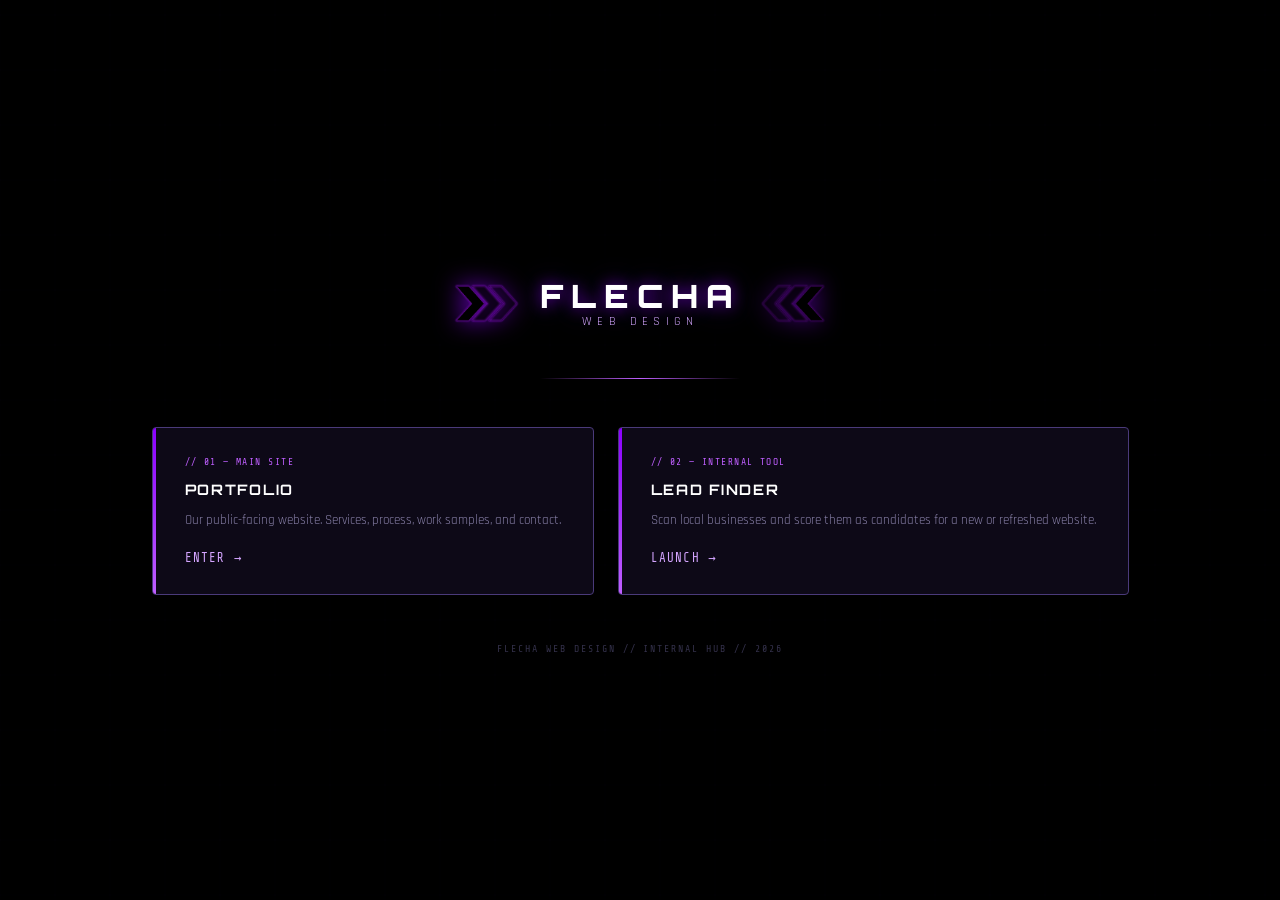
<file: index.html>
<!DOCTYPE html>
<html lang="en">
<head>
    <meta charset="UTF-8">
    <meta name="viewport" content="width=device-width, initial-scale=1.0">
    <title>Flecha Web Design</title>
    <link rel="preconnect" href="https://fonts.googleapis.com">
    <link href="https://fonts.googleapis.com/css2?family=Orbitron:wght@400;700;900&family=Rajdhani:wght@400;500;600&family=Share+Tech+Mono&display=swap" rel="stylesheet">
    <style>
        :root {
            --black:         #000000;
            --purple:        #8b00ff;
            --purple-mid:    #a020f0;
            --purple-bright: #bf5fff;
            --purple-glow:   #d4a5ff;
            --border:        #2a2a45;
            --border-bright: #4a3a7a;
            --text-white:    #ffffff;
            --text-light:    #d0c8e8;
            --text-mid:      #8880a8;
            --glow-sm: 0 0 8px rgba(139,0,255,0.5);
            --glow-md: 0 0 15px rgba(139,0,255,0.6), 0 0 30px rgba(139,0,255,0.3);
        }

        *, *::before, *::after { box-sizing: border-box; margin: 0; padding: 0; }

        body {
            font-family: 'Rajdhani', sans-serif;
            background: var(--black);
            color: var(--text-light);
            min-height: 100vh;
            display: flex;
            flex-direction: column;
            align-items: center;
            justify-content: center;
            overflow: hidden;
        }

        canvas#bg {
            position: fixed;
            inset: 0;
            z-index: 0;
            opacity: 0.3;
        }

        .hub {
            position: relative;
            z-index: 10;
            display: flex;
            flex-direction: column;
            align-items: center;
            gap: 3rem;
            padding: 2rem;
            text-align: center;
        }

        .brand {
            display: flex;
            align-items: center;
            gap: 0.8rem;
        }

        .brand img {
            height: 52px;
            filter: drop-shadow(0 0 12px rgba(139,0,255,0.8));
        }

        .brand img.flip { transform: scaleX(-1); opacity: 0.65; }

        .brand-text {
            display: flex;
            flex-direction: column;
            line-height: 1;
            gap: 4px;
        }

        .brand-main {
            font-family: 'Orbitron', monospace;
            font-weight: 900;
            font-size: 2rem;
            color: var(--text-white);
            letter-spacing: 0.25em;
            text-shadow: var(--glow-md);
        }

        .brand-sub {
            font-family: 'Rajdhani', sans-serif;
            font-size: 0.75rem;
            letter-spacing: 0.45em;
            color: var(--purple-glow);
            text-transform: uppercase;
        }

        .hub-divider {
            width: 200px;
            height: 1px;
            background: linear-gradient(90deg, transparent, var(--purple-bright), transparent);
        }

        .nav-cards {
            display: flex;
            gap: 1.5rem;
            flex-wrap: wrap;
            justify-content: center;
        }

        .nav-card {
            display: flex;
            flex-direction: column;
            align-items: flex-start;
            gap: 0.8rem;
            padding: 1.8rem 2rem;
            min-width: 240px;
            background: rgba(15,10,25,0.92);
            border: 1px solid var(--border-bright);
            border-radius: 4px;
            text-decoration: none;
            color: var(--text-light);
            transition: all 0.25s;
            position: relative;
            overflow: hidden;
        }

        .nav-card::before {
            content: '';
            position: absolute;
            top: 0; left: 0;
            width: 3px; height: 100%;
            background: linear-gradient(180deg, var(--purple), var(--purple-bright));
        }

        .nav-card::after {
            content: '';
            position: absolute;
            inset: 0;
            background: radial-gradient(ellipse at top left, rgba(139,0,255,0.08), transparent 70%);
            opacity: 0;
            transition: opacity 0.25s;
        }

        .nav-card:hover {
            border-color: var(--purple-bright);
            box-shadow: var(--glow-md);
            transform: translateY(-3px);
        }

        .nav-card:hover::after { opacity: 1; }

        .card-tag {
            font-family: 'Share Tech Mono', monospace;
            font-size: 0.6rem;
            letter-spacing: 0.15em;
            color: var(--purple-bright);
        }

        .card-title {
            font-family: 'Orbitron', monospace;
            font-weight: 700;
            font-size: 0.9rem;
            letter-spacing: 0.12em;
            color: var(--text-white);
        }

        .card-desc {
            font-size: 0.83rem;
            color: var(--text-mid);
            line-height: 1.5;
        }

        .card-arrow {
            margin-top: 0.4rem;
            font-size: 0.78rem;
            color: var(--purple-glow);
            letter-spacing: 0.1em;
            font-family: 'Share Tech Mono', monospace;
        }

        footer {
            position: relative;
            z-index: 10;
            margin-top: 1rem;
            font-family: 'Share Tech Mono', monospace;
            font-size: 0.62rem;
            letter-spacing: 0.2em;
            color: #33304a;
        }
    </style>
</head>
<body>
    <canvas id="bg"></canvas>

    <div class="hub">
        <div class="brand">
            <img src="flecha-web-design-logo.png" alt="Flecha">
            <div class="brand-text">
                <span class="brand-main">FLECHA</span>
                <span class="brand-sub">Web Design</span>
            </div>
            <img src="flecha-web-design-logo.png" alt="" class="flip">
        </div>

        <div class="hub-divider"></div>

        <div class="nav-cards">
            <a href="Business_Portfolio.html" class="nav-card">
                <span class="card-tag">// 01 — MAIN SITE</span>
                <span class="card-title">PORTFOLIO</span>
                <p class="card-desc">Our public-facing website. Services, process, work samples, and contact.</p>
                <span class="card-arrow">ENTER →</span>
            </a>
            <a href="Business_Finder.html" class="nav-card">
                <span class="card-tag">// 02 — INTERNAL TOOL</span>
                <span class="card-title">LEAD FINDER</span>
                <p class="card-desc">Scan local businesses and score them as candidates for a new or refreshed website.</p>
                <span class="card-arrow">LAUNCH →</span>
            </a>
        </div>
    </div>

    <footer>FLECHA WEB DESIGN // INTERNAL HUB // 2026</footer>

    <script>
        const canvas = document.getElementById('bg');
        const ctx    = canvas.getContext('2d');
        let w, h, off = 0;

        function resize() {
            w = canvas.width  = window.innerWidth;
            h = canvas.height = window.innerHeight;
        }
        resize();
        window.addEventListener('resize', resize);

        function draw() {
            ctx.clearRect(0, 0, w, h);
            const sz  = 55;
            const dim = 'rgba(139,0,255,0.1)';
            ctx.strokeStyle = dim;
            ctx.lineWidth   = 0.5;

            for (let x = 0; x <= w; x += sz) {
                ctx.beginPath(); ctx.moveTo(x, 0); ctx.lineTo(x, h); ctx.stroke();
            }
            for (let y = off % sz; y <= h; y += sz) {
                ctx.beginPath(); ctx.moveTo(0, y); ctx.lineTo(w, y); ctx.stroke();
            }

            off += 0.25;
            requestAnimationFrame(draw);
        }
        draw();
    </script>
</body>
</html>
</file>
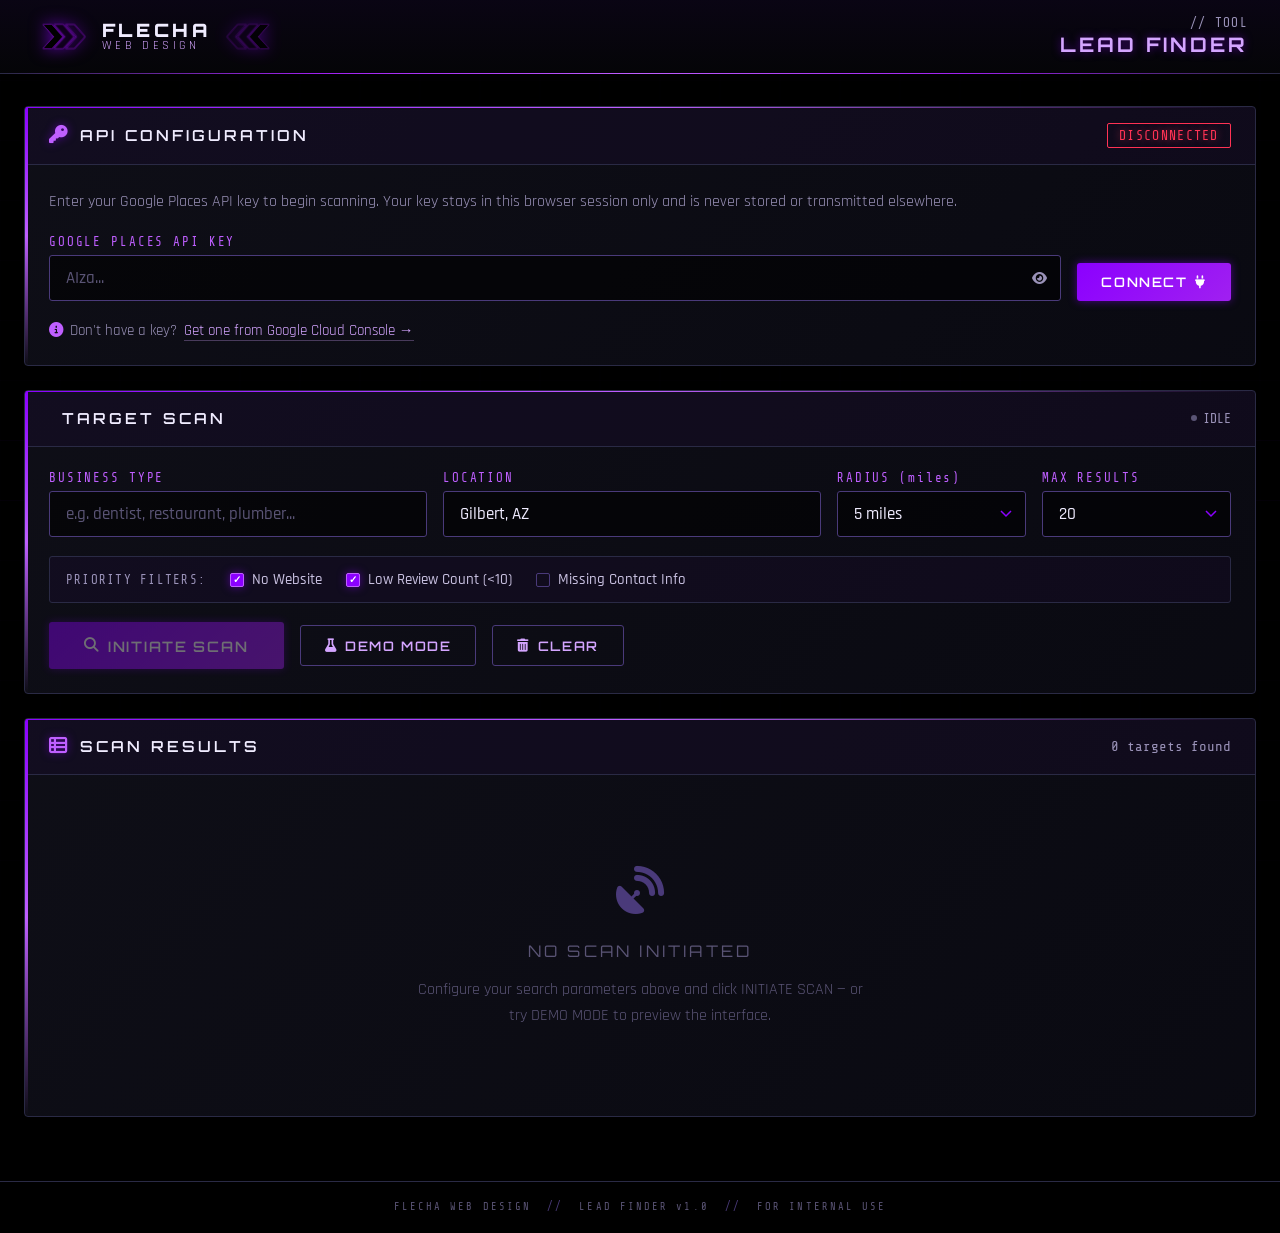
<file: Business_Finder.html>
<!DOCTYPE html>
<html lang="en">
<head>
    <meta charset="UTF-8">
    <meta name="viewport" content="width=device-width, initial-scale=1.0">
    <title>Lead Finder — Flecha Web Design</title>
    <link rel="stylesheet" href="Business_Finder.css">
    <link rel="preconnect" href="https://fonts.googleapis.com">
    <link href="https://fonts.googleapis.com/css2?family=Orbitron:wght@400;600;700;900&family=Rajdhani:wght@300;400;500;600&family=Share+Tech+Mono&display=swap" rel="stylesheet">
    <link rel="stylesheet" href="https://cdnjs.cloudflare.com/ajax/libs/font-awesome/6.5.0/css/all.min.css">
</head>
<body>

    <!-- Animated grid background -->
    <canvas id="gridCanvas"></canvas>

    <!-- Header -->
    <header class="site-header">
        <a href="index.html" class="logo-link">
            <img src="flecha-web-design-logo.png" alt="Flecha" class="logo-img">
            <div class="logo-text">
                <span class="logo-main">FLECHA</span>
                <span class="logo-sub">WEB DESIGN</span>
            </div>
            <img src="flecha-web-design-logo.png" alt="" class="logo-img logo-img-right">
        </a>
        <div class="header-title">
            <span class="header-label">// TOOL</span>
            <span class="header-name">LEAD FINDER</span>
        </div>
    </header>

    <!-- Main App -->
    <main class="app-shell">

        <!-- API Key Panel -->
        <section class="panel api-panel" id="apiPanel">
            <div class="panel-header">
                <span class="panel-icon"><i class="fa-solid fa-key"></i></span>
                <h2 class="panel-title">API CONFIGURATION</h2>
                <span class="panel-status" id="apiStatus">DISCONNECTED</span>
            </div>
            <div class="panel-body">
                <p class="panel-desc">Enter your Google Places API key to begin scanning. Your key stays in this browser session only and is never stored or transmitted elsewhere.</p>
                <div class="input-row">
                    <div class="input-group">
                        <label class="input-label">GOOGLE PLACES API KEY</label>
                        <div class="input-with-icon">
                            <input type="password" id="apiKeyInput" class="cyber-input" placeholder="AIza...">
                            <button class="icon-btn" id="toggleApiKey" title="Show/Hide Key">
                                <i class="fa-solid fa-eye"></i>
                            </button>
                        </div>
                    </div>
                    <button class="cyber-btn primary" id="connectBtn">
                        <span>CONNECT</span>
                        <i class="fa-solid fa-plug"></i>
                    </button>
                </div>
                <div class="api-note">
                    <i class="fa-solid fa-circle-info"></i>
                    Don't have a key? <a href="https://developers.google.com/maps/documentation/places/web-service/get-api-key" target="_blank" class="cyber-link">Get one from Google Cloud Console →</a>
                </div>
            </div>
        </section>

        <!-- Search Panel -->
        <section class="panel search-panel" id="searchPanel">
            <div class="panel-header">
                <span class="panel-icon"><i class="fa-solid fa-radar"></i></span>
                <h2 class="panel-title">TARGET SCAN</h2>
                <div class="scan-indicator" id="scanIndicator">
                    <span class="dot"></span>
                    <span>IDLE</span>
                </div>
            </div>
            <div class="panel-body">
                <div class="search-grid">
                    <div class="input-group">
                        <label class="input-label">BUSINESS TYPE</label>
                        <input type="text" id="businessType" class="cyber-input" placeholder="e.g. dentist, restaurant, plumber...">
                    </div>
                    <div class="input-group">
                        <label class="input-label">LOCATION</label>
                        <input type="text" id="locationInput" class="cyber-input" value="Gilbert, AZ">
                    </div>
                    <div class="input-group">
                        <label class="input-label">RADIUS (miles)</label>
                        <select id="radiusSelect" class="cyber-input cyber-select">
                            <option value="1609">1 mile</option>
                            <option value="8047" selected>5 miles</option>
                            <option value="16093">10 miles</option>
                            <option value="24140">15 miles</option>
                        </select>
                    </div>
                    <div class="input-group">
                        <label class="input-label">MAX RESULTS</label>
                        <select id="maxResults" class="cyber-input cyber-select">
                            <option value="10">10</option>
                            <option value="20" selected>20</option>
                            <option value="60">60</option>
                        </select>
                    </div>
                </div>

                <div class="filter-row">
                    <span class="filter-label">PRIORITY FILTERS:</span>
                    <label class="cyber-checkbox">
                        <input type="checkbox" id="filterNoWebsite" checked>
                        <span class="checkmark"></span>
                        No Website
                    </label>
                    <label class="cyber-checkbox">
                        <input type="checkbox" id="filterLowRating" checked>
                        <span class="checkmark"></span>
                        Low Review Count (&lt;10)
                    </label>
                    <label class="cyber-checkbox">
                        <input type="checkbox" id="filterNoPhone">
                        <span class="checkmark"></span>
                        Missing Contact Info
                    </label>
                </div>

                <div class="btn-row">
                    <button class="cyber-btn primary large" id="scanBtn" disabled>
                        <i class="fa-solid fa-magnifying-glass"></i>
                        <span>INITIATE SCAN</span>
                    </button>
                    <button class="cyber-btn ghost" id="demoBtn">
                        <i class="fa-solid fa-flask"></i>
                        <span>DEMO MODE</span>
                    </button>
                    <button class="cyber-btn ghost" id="clearBtn">
                        <i class="fa-solid fa-trash-can"></i>
                        <span>CLEAR</span>
                    </button>
                </div>
            </div>
        </section>

        <!-- Results Panel -->
        <section class="panel results-panel" id="resultsPanel">
            <div class="panel-header">
                <span class="panel-icon"><i class="fa-solid fa-table-list"></i></span>
                <h2 class="panel-title">SCAN RESULTS</h2>
                <div class="results-meta" id="resultsMeta">
                    <span id="resultsCount">0 targets found</span>
                    <button class="cyber-btn ghost small" id="exportBtn" style="display:none">
                        <i class="fa-solid fa-file-export"></i> EXPORT CSV
                    </button>
                </div>
            </div>

            <!-- Progress Bar -->
            <div class="progress-wrap" id="progressWrap" style="display:none">
                <div class="progress-bar" id="progressBar"></div>
                <span class="progress-label" id="progressLabel">Scanning...</span>
            </div>

            <div class="panel-body" id="resultsBody">
                <!-- Empty state -->
                <div class="empty-state" id="emptyState">
                    <div class="empty-icon">
                        <i class="fa-solid fa-satellite-dish"></i>
                    </div>
                    <p class="empty-title">NO SCAN INITIATED</p>
                    <p class="empty-sub">Configure your search parameters above and click INITIATE SCAN — or try DEMO MODE to preview the interface.</p>
                </div>

                <!-- Results table -->
                <div class="table-wrap" id="tableWrap" style="display:none">
                    <table class="results-table" id="resultsTable">
                        <thead>
                            <tr>
                                <th>SCORE</th>
                                <th>BUSINESS</th>
                                <th>TYPE</th>
                                <th>RATING</th>
                                <th>REVIEWS</th>
                                <th>WEBSITE</th>
                                <th>FLAGS</th>
                                <th>ACTION</th>
                            </tr>
                        </thead>
                        <tbody id="resultsTableBody">
                        </tbody>
                    </table>
                </div>
            </div>
        </section>

        <!-- Detail Modal -->
        <div class="modal-backdrop" id="modalBackdrop">
            <div class="detail-modal" id="detailModal">
                <button class="modal-close" id="modalClose"><i class="fa-solid fa-xmark"></i></button>
                <div class="modal-header">
                    <div class="modal-score-badge" id="modalScore">--</div>
                    <div>
                        <h3 class="modal-business-name" id="modalName">Business Name</h3>
                        <p class="modal-address" id="modalAddress">Address</p>
                    </div>
                </div>
                <div class="modal-body" id="modalBody">
                    <!-- Populated by JS -->
                </div>
                <div class="modal-footer">
                    <a href="#" id="modalMapsLink" target="_blank" class="cyber-btn ghost small">
                        <i class="fa-solid fa-map-location-dot"></i> VIEW ON MAPS
                    </a>
                    <a href="#" id="modalWebsiteLink" target="_blank" class="cyber-btn ghost small">
                        <i class="fa-solid fa-globe"></i> VISIT WEBSITE
                    </a>
                    <button class="cyber-btn primary small" id="modalContactBtn">
                        <i class="fa-solid fa-paper-plane"></i> MARK AS PROSPECT
                    </button>
                </div>
            </div>
        </div>

    </main>

    <!-- Footer -->
    <footer class="site-footer">
        <span>FLECHA WEB DESIGN</span>
        <span class="footer-sep">//</span>
        <span>LEAD FINDER v1.0</span>
        <span class="footer-sep">//</span>
        <span>FOR INTERNAL USE</span>
    </footer>

    <script src="Business_Finder.js"></script>
</body>
</html>
</file>
<file: Business_Finder.css>
/* =====================================================
   FLECHA WEB DESIGN — LEAD FINDER
   Cyberpunk / Futuristic UI
   Brand: Black + Purple Neon
   ===================================================== */

@import url('https://fonts.googleapis.com/css2?family=Orbitron:wght@400;600;700;900&family=Rajdhani:wght@300;400;500;600&family=Share+Tech+Mono&display=swap');

:root {
    --black:         #000000;
    --deep:          #050508;
    --dark:          #0a0a10;
    --surface:       #0f0f18;
    --surface2:      #161625;
    --border:        #2a2a45;
    --border-bright: #4a3a7a;

    --purple:        #8b00ff;
    --purple-mid:    #a020f0;
    --purple-bright: #bf5fff;
    --purple-glow:   #d4a5ff;
    --purple-pale:   #e8d4ff;

    --cyan:          #00e5ff;
    --cyan-dim:      #007a8a;

    --green:         #00ff9d;
    --red:           #ff3355;
    --yellow:        #ffd700;

    --text-white:    #f0ecff;
    --text-light:    #c8c0e0;
    --text-mid:      #9a92b8;
    --text-dim:      #5a5475;

    --glow-sm:  0 0 8px rgba(139, 0, 255, 0.5);
    --glow-md:  0 0 15px rgba(139, 0, 255, 0.6), 0 0 30px rgba(139, 0, 255, 0.3);
    --glow-lg:  0 0 20px rgba(139, 0, 255, 0.8), 0 0 50px rgba(139, 0, 255, 0.4), 0 0 80px rgba(139, 0, 255, 0.2);
    --glow-cyan: 0 0 10px rgba(0, 229, 255, 0.5), 0 0 25px rgba(0, 229, 255, 0.25);
    --glow-green: 0 0 8px rgba(0, 255, 157, 0.6);
    --glow-red:  0 0 8px rgba(255, 51, 85, 0.6);
}

*, *::before, *::after {
    box-sizing: border-box;
    margin: 0;
    padding: 0;
}

html { scroll-behavior: smooth; }

body {
    font-family: 'Rajdhani', sans-serif;
    font-size: 17px;
    background: var(--black);
    color: var(--text-light);
    min-height: 100vh;
    overflow-x: hidden;
    position: relative;
}

/* ===== GRID CANVAS BACKGROUND ===== */
#gridCanvas {
    position: fixed;
    top: 0; left: 0;
    width: 100%; height: 100%;
    z-index: 0;
    pointer-events: none;
    opacity: 0.35;
}

/* ===== HEADER ===== */
.site-header {
    position: relative;
    z-index: 100;
    display: flex;
    align-items: center;
    justify-content: space-between;
    padding: 1rem 2rem;
    border-bottom: 1px solid var(--border);
    background: linear-gradient(180deg, rgba(10,5,20,0.98) 0%, rgba(5,5,8,0.9) 100%);
    backdrop-filter: blur(10px);
}

.site-header::after {
    content: '';
    position: absolute;
    bottom: -1px;
    left: 0; right: 0;
    height: 1px;
    background: linear-gradient(90deg, transparent, var(--purple-mid), var(--purple-bright), var(--purple-mid), transparent);
    animation: scanline 4s linear infinite;
}

@keyframes scanline {
    0%   { background-position: -200% 0; }
    100% { background-position: 200% 0; }
}

.logo-link {
    display: flex;
    align-items: center;
    gap: 0.6rem;
    text-decoration: none;
}

.logo-img {
    height: 36px;
    filter: drop-shadow(0 0 8px rgba(139, 0, 255, 0.7));
}

.logo-img-right {
    transform: scaleX(-1);
    opacity: 0.6;
}

.logo-text {
    display: flex;
    flex-direction: column;
    line-height: 1;
}

.logo-main {
    font-family: 'Orbitron', monospace;
    font-weight: 900;
    font-size: 1.15rem;
    color: var(--text-white);
    letter-spacing: 0.2em;
}

.logo-sub {
    font-family: 'Rajdhani', sans-serif;
    font-size: 0.75rem;
    letter-spacing: 0.3em;
    color: var(--purple-glow);
    text-transform: uppercase;
}

.header-title {
    display: flex;
    flex-direction: column;
    align-items: flex-end;
    gap: 2px;
}

.header-label {
    font-family: 'Share Tech Mono', monospace;
    font-size: 0.8rem;
    color: var(--text-mid);
    letter-spacing: 0.1em;
}

.header-name {
    font-family: 'Orbitron', monospace;
    font-weight: 700;
    font-size: 1.25rem;
    color: var(--purple-glow);
    letter-spacing: 0.15em;
    text-shadow: var(--glow-sm);
}

/* ===== MAIN APP ===== */
.app-shell {
    position: relative;
    z-index: 10;
    max-width: 1280px;
    margin: 0 auto;
    padding: 2rem 1.5rem 4rem;
    display: flex;
    flex-direction: column;
    gap: 1.5rem;
}

/* ===== PANELS ===== */
.panel {
    background: linear-gradient(135deg, rgba(15,15,24,0.95) 0%, rgba(10,10,18,0.98) 100%);
    border: 1px solid var(--border);
    border-radius: 4px;
    position: relative;
    overflow: hidden;
}

.panel::before {
    content: '';
    position: absolute;
    top: 0; left: 0;
    width: 3px; height: 100%;
    background: linear-gradient(180deg, var(--purple), var(--purple-bright), transparent);
}

.panel::after {
    content: '';
    position: absolute;
    top: 0; left: 0; right: 0;
    height: 1px;
    background: linear-gradient(90deg, var(--purple), var(--purple-bright), transparent);
}

.panel-header {
    display: flex;
    align-items: center;
    gap: 0.8rem;
    padding: 1rem 1.5rem;
    border-bottom: 1px solid var(--border);
    background: rgba(139, 0, 255, 0.04);
}

.panel-icon {
    color: var(--purple-bright);
    font-size: 1.15rem;
    text-shadow: var(--glow-sm);
}

.panel-title {
    font-family: 'Orbitron', monospace;
    font-weight: 600;
    font-size: 0.95rem;
    letter-spacing: 0.2em;
    color: var(--text-white);
    flex: 1;
}

.panel-status {
    font-family: 'Share Tech Mono', monospace;
    font-size: 0.82rem;
    padding: 0.25rem 0.7rem;
    border-radius: 2px;
    border: 1px solid var(--red);
    color: var(--red);
    text-shadow: var(--glow-red);
    letter-spacing: 0.1em;
    transition: all 0.3s;
}

.panel-status.connected {
    border-color: var(--green);
    color: var(--green);
    text-shadow: var(--glow-green);
}

.panel-body {
    padding: 1.5rem;
    display: flex;
    flex-direction: column;
    gap: 1.2rem;
}

.panel-desc {
    font-size: 1rem;
    color: var(--text-mid);
    line-height: 1.65;
}

/* ===== INPUTS ===== */
.input-label {
    display: block;
    font-family: 'Share Tech Mono', monospace;
    font-size: 0.78rem;
    letter-spacing: 0.15em;
    color: var(--purple-bright);
    margin-bottom: 0.4rem;
}

.cyber-input {
    width: 100%;
    background: rgba(0,0,0,0.6);
    border: 1px solid var(--border-bright);
    border-radius: 3px;
    padding: 0.7rem 1rem;
    font-family: 'Rajdhani', sans-serif;
    font-size: 1.05rem;
    font-weight: 500;
    color: var(--text-white);
    outline: none;
    transition: all 0.2s;
    -webkit-appearance: none;
}

.cyber-input:focus {
    border-color: var(--purple-bright);
    box-shadow: var(--glow-sm), inset 0 0 20px rgba(139, 0, 255, 0.05);
}

.cyber-input::placeholder {
    color: var(--text-dim);
}

.cyber-select {
    cursor: pointer;
    background-image: url("data:image/svg+xml,%3Csvg xmlns='http://www.w3.org/2000/svg' width='12' height='8' viewBox='0 0 12 8'%3E%3Cpath d='M1 1l5 5 5-5' stroke='%238b00ff' stroke-width='1.5' fill='none'/%3E%3C/svg%3E");
    background-repeat: no-repeat;
    background-position: right 0.8rem center;
    padding-right: 2.5rem;
}

.cyber-select option {
    background: var(--surface2);
    color: var(--text-white);
}

.input-row {
    display: flex;
    gap: 1rem;
    align-items: flex-end;
}

.input-row .input-group {
    flex: 1;
}

.input-with-icon {
    position: relative;
}

.input-with-icon .cyber-input {
    padding-right: 3rem;
}

.icon-btn {
    position: absolute;
    right: 0.6rem;
    top: 50%;
    transform: translateY(-50%);
    background: none;
    border: none;
    color: var(--text-mid);
    cursor: pointer;
    padding: 0.3rem;
    transition: color 0.2s;
}

.icon-btn:hover { color: var(--purple-bright); }

.search-grid {
    display: grid;
    grid-template-columns: 2fr 2fr 1fr 1fr;
    gap: 1rem;
}

.input-group { display: flex; flex-direction: column; }

/* ===== FILTERS ===== */
.filter-row {
    display: flex;
    align-items: center;
    gap: 1.5rem;
    flex-wrap: wrap;
    padding: 0.8rem 1rem;
    background: rgba(139, 0, 255, 0.04);
    border: 1px solid var(--border);
    border-radius: 3px;
}

.filter-label {
    font-family: 'Share Tech Mono', monospace;
    font-size: 0.78rem;
    color: var(--text-mid);
    letter-spacing: 0.1em;
    white-space: nowrap;
}

.cyber-checkbox {
    display: flex;
    align-items: center;
    gap: 0.5rem;
    cursor: pointer;
    font-size: 0.95rem;
    font-weight: 500;
    color: var(--text-light);
    user-select: none;
}

.cyber-checkbox input { display: none; }

.checkmark {
    width: 14px; height: 14px;
    border: 1px solid var(--border-bright);
    border-radius: 2px;
    display: flex; align-items: center; justify-content: center;
    transition: all 0.2s;
    flex-shrink: 0;
}

.cyber-checkbox input:checked + .checkmark {
    background: var(--purple);
    border-color: var(--purple-bright);
    box-shadow: var(--glow-sm);
}

.cyber-checkbox input:checked + .checkmark::after {
    content: '✓';
    font-size: 0.6rem;
    color: white;
    font-weight: bold;
}

/* ===== BUTTONS ===== */
.btn-row {
    display: flex;
    gap: 1rem;
    align-items: center;
    flex-wrap: wrap;
}

.cyber-btn {
    display: inline-flex;
    align-items: center;
    gap: 0.5rem;
    padding: 0.7rem 1.5rem;
    border-radius: 3px;
    font-family: 'Orbitron', monospace;
    font-weight: 600;
    font-size: 0.82rem;
    letter-spacing: 0.12em;
    cursor: pointer;
    transition: all 0.2s;
    text-decoration: none;
    border: none;
    white-space: nowrap;
}

.cyber-btn.primary {
    background: linear-gradient(135deg, var(--purple) 0%, var(--purple-mid) 100%);
    color: white;
    box-shadow: var(--glow-sm);
}

.cyber-btn.primary:hover:not(:disabled) {
    box-shadow: var(--glow-md);
    transform: translateY(-1px);
    filter: brightness(1.15);
}

.cyber-btn.primary:disabled {
    opacity: 0.4;
    cursor: not-allowed;
}

.cyber-btn.ghost {
    background: transparent;
    border: 1px solid var(--border-bright);
    color: var(--purple-glow);
}

.cyber-btn.ghost:hover {
    border-color: var(--purple-bright);
    background: rgba(139, 0, 255, 0.1);
    box-shadow: var(--glow-sm);
}

.cyber-btn.large {
    padding: 0.9rem 2.2rem;
    font-size: 0.9rem;
}

.cyber-btn.small {
    padding: 0.5rem 1rem;
    font-size: 0.75rem;
}

/* ===== SCAN INDICATOR ===== */
.scan-indicator {
    display: flex;
    align-items: center;
    gap: 0.4rem;
    font-family: 'Share Tech Mono', monospace;
    font-size: 0.82rem;
    color: var(--text-mid);
}

.scan-indicator .dot {
    width: 6px; height: 6px;
    border-radius: 50%;
    background: var(--text-dim);
    transition: all 0.3s;
}

.scan-indicator.scanning .dot {
    background: var(--green);
    box-shadow: var(--glow-green);
    animation: pulse 1s ease-in-out infinite;
}

.scan-indicator.scanning { color: var(--green); }

@keyframes pulse {
    0%, 100% { opacity: 1; transform: scale(1); }
    50%       { opacity: 0.4; transform: scale(0.7); }
}

/* ===== API NOTE ===== */
.api-note {
    font-size: 0.92rem;
    color: var(--text-mid);
    display: flex;
    align-items: center;
    gap: 0.4rem;
}

.api-note i { color: var(--purple-bright); }

.cyber-link {
    color: var(--purple-glow);
    text-decoration: none;
    border-bottom: 1px solid rgba(212, 165, 255, 0.3);
    transition: all 0.2s;
}

.cyber-link:hover {
    color: var(--text-white);
    border-color: var(--purple-glow);
    text-shadow: var(--glow-sm);
}

/* ===== RESULTS META ===== */
.results-meta {
    display: flex;
    align-items: center;
    gap: 1rem;
    margin-left: auto;
}

#resultsCount {
    font-family: 'Share Tech Mono', monospace;
    font-size: 0.88rem;
    color: var(--text-mid);
}

/* ===== PROGRESS ===== */
.progress-wrap {
    padding: 0.6rem 1.5rem;
    position: relative;
    background: rgba(0,0,0,0.3);
    border-bottom: 1px solid var(--border);
}

.progress-bar {
    height: 3px;
    background: linear-gradient(90deg, var(--purple), var(--purple-bright), var(--cyan));
    border-radius: 2px;
    width: 0%;
    transition: width 0.4s ease;
    box-shadow: var(--glow-sm);
}

.progress-label {
    font-family: 'Share Tech Mono', monospace;
    font-size: 0.78rem;
    color: var(--text-mid);
    display: block;
    margin-top: 0.3rem;
}

/* ===== EMPTY STATE ===== */
.empty-state {
    display: flex;
    flex-direction: column;
    align-items: center;
    justify-content: center;
    padding: 4rem 2rem;
    gap: 1rem;
    text-align: center;
}

.empty-icon {
    font-size: 3rem;
    color: var(--border-bright);
    text-shadow: none;
    animation: float 3s ease-in-out infinite;
}

@keyframes float {
    0%, 100% { transform: translateY(0); }
    50%       { transform: translateY(-8px); }
}

.empty-title {
    font-family: 'Orbitron', monospace;
    font-size: 1rem;
    letter-spacing: 0.2em;
    color: var(--text-dim);
}

.empty-sub {
    font-size: 1rem;
    color: var(--text-dim);
    max-width: 460px;
    line-height: 1.6;
}

/* ===== RESULTS TABLE ===== */
.table-wrap {
    overflow-x: auto;
}

.results-table {
    width: 100%;
    border-collapse: collapse;
    font-size: 1rem;
}

.results-table thead tr {
    background: rgba(139, 0, 255, 0.08);
    border-bottom: 1px solid var(--border-bright);
}

.results-table th {
    padding: 0.85rem 1rem;
    font-family: 'Share Tech Mono', monospace;
    font-size: 0.78rem;
    letter-spacing: 0.12em;
    color: var(--purple-glow);
    text-align: left;
    white-space: nowrap;
}

.results-table tbody tr {
    border-bottom: 1px solid var(--border);
    transition: background 0.15s;
}

.results-table tbody tr:hover {
    background: rgba(139, 0, 255, 0.06);
    cursor: pointer;
}

.results-table td {
    padding: 0.75rem 1rem;
    vertical-align: middle;
}

/* Score Badge */
.score-badge {
    display: inline-flex;
    align-items: center;
    justify-content: center;
    width: 48px; height: 48px;
    border-radius: 3px;
    font-family: 'Orbitron', monospace;
    font-weight: 700;
    font-size: 1rem;
    border: 2px solid;
}

.score-hot {
    background: rgba(255, 51, 85, 0.15);
    border-color: var(--red);
    color: var(--red);
    text-shadow: var(--glow-red);
    box-shadow: var(--glow-red);
}

.score-warm {
    background: rgba(255, 215, 0, 0.1);
    border-color: var(--yellow);
    color: var(--yellow);
}

.score-cold {
    background: rgba(0, 229, 255, 0.08);
    border-color: var(--cyan-dim);
    color: var(--cyan);
}

/* Business Name */
.biz-name {
    font-weight: 600;
    color: var(--text-white);
    font-size: 1rem;
}

.biz-type {
    font-size: 0.82rem;
    color: var(--text-mid);
    margin-top: 2px;
    font-family: 'Share Tech Mono', monospace;
}

/* Type Tag */
.type-tag {
    font-family: 'Share Tech Mono', monospace;
    font-size: 0.78rem;
    padding: 0.25rem 0.6rem;
    border-radius: 2px;
    background: rgba(139, 0, 255, 0.12);
    border: 1px solid var(--border-bright);
    color: var(--purple-glow);
    white-space: nowrap;
}

/* Rating */
.rating-stars { color: var(--yellow); font-size: 0.85rem; }
.rating-num   { font-size: 0.92rem; color: var(--text-light); margin-left: 3px; }

/* Website status */
.website-none {
    font-family: 'Share Tech Mono', monospace;
    font-size: 0.82rem;
    color: var(--red);
    text-shadow: var(--glow-red);
}

.website-link {
    font-size: 0.85rem;
    color: var(--cyan);
    text-decoration: none;
    max-width: 150px;
    overflow: hidden;
    text-overflow: ellipsis;
    white-space: nowrap;
    display: inline-block;
    transition: color 0.2s;
}

.website-link:hover { color: var(--text-white); text-shadow: var(--glow-cyan); }

/* Flags */
.flags-cell { display: flex; gap: 0.3rem; flex-wrap: wrap; }

.flag {
    font-size: 0.72rem;
    font-family: 'Share Tech Mono', monospace;
    padding: 0.2rem 0.5rem;
    border-radius: 2px;
    white-space: nowrap;
}

.flag-red    { background: rgba(255,51,85,0.12); border: 1px solid rgba(255,51,85,0.4); color: var(--red); }
.flag-yellow { background: rgba(255,215,0,0.1); border: 1px solid rgba(255,215,0,0.3); color: var(--yellow); }
.flag-purple { background: rgba(139,0,255,0.12); border: 1px solid rgba(191,95,255,0.4); color: var(--purple-bright); }

/* Action Button */
.btn-detail {
    background: none;
    border: 1px solid var(--border-bright);
    border-radius: 2px;
    padding: 0.4rem 0.9rem;
    font-family: 'Share Tech Mono', monospace;
    font-size: 0.75rem;
    color: var(--purple-glow);
    cursor: pointer;
    transition: all 0.2s;
    white-space: nowrap;
}

.btn-detail:hover {
    background: rgba(139, 0, 255, 0.15);
    border-color: var(--purple-bright);
    box-shadow: var(--glow-sm);
}

/* ===== MODAL ===== */
.modal-backdrop {
    position: fixed;
    inset: 0;
    background: rgba(0,0,0,0.85);
    z-index: 1000;
    display: none;
    align-items: center;
    justify-content: center;
    backdrop-filter: blur(4px);
}

.modal-backdrop.open { display: flex; }

.detail-modal {
    background: var(--surface);
    border: 1px solid var(--border-bright);
    border-radius: 6px;
    width: 90%;
    max-width: 660px;
    max-height: 85vh;
    overflow-y: auto;
    position: relative;
    box-shadow: var(--glow-md), 0 30px 80px rgba(0,0,0,0.8);
    animation: modalIn 0.25s ease;
}

@keyframes modalIn {
    from { opacity: 0; transform: scale(0.95) translateY(20px); }
    to   { opacity: 1; transform: scale(1) translateY(0); }
}

.modal-close {
    position: absolute;
    top: 1rem; right: 1rem;
    background: none;
    border: 1px solid var(--border);
    border-radius: 2px;
    color: var(--text-mid);
    width: 28px; height: 28px;
    display: flex; align-items: center; justify-content: center;
    cursor: pointer;
    transition: all 0.2s;
    font-size: 0.9rem;
    z-index: 10;
}

.modal-close:hover { border-color: var(--red); color: var(--red); }

.modal-header {
    display: flex;
    align-items: center;
    gap: 1rem;
    padding: 1.5rem;
    border-bottom: 1px solid var(--border);
    background: rgba(139, 0, 255, 0.05);
}

.modal-score-badge {
    width: 60px; height: 60px;
    border-radius: 4px;
    display: flex; align-items: center; justify-content: center;
    font-family: 'Orbitron', monospace;
    font-weight: 900;
    font-size: 1.4rem;
    flex-shrink: 0;
    border: 2px solid var(--purple-bright);
    color: var(--purple-glow);
    background: rgba(139, 0, 255, 0.15);
    box-shadow: var(--glow-md);
}

.modal-business-name {
    font-family: 'Orbitron', monospace;
    font-weight: 700;
    font-size: 1.1rem;
    color: var(--text-white);
    letter-spacing: 0.05em;
    margin-bottom: 0.3rem;
}

.modal-address {
    font-size: 0.9rem;
    color: var(--text-mid);
    font-family: 'Share Tech Mono', monospace;
}

.modal-body {
    padding: 1.5rem;
    display: flex;
    flex-direction: column;
    gap: 1.2rem;
}

.modal-section-title {
    font-family: 'Share Tech Mono', monospace;
    font-size: 0.78rem;
    letter-spacing: 0.15em;
    color: var(--purple-bright);
    margin-bottom: 0.6rem;
    padding-bottom: 0.3rem;
    border-bottom: 1px solid var(--border);
}

.modal-stat-grid {
    display: grid;
    grid-template-columns: repeat(3, 1fr);
    gap: 0.8rem;
}

.modal-stat {
    background: rgba(0,0,0,0.4);
    border: 1px solid var(--border);
    border-radius: 3px;
    padding: 0.75rem;
    text-align: center;
}

.modal-stat-val {
    font-family: 'Orbitron', monospace;
    font-size: 1.3rem;
    font-weight: 700;
    color: var(--text-white);
    display: block;
}

.modal-stat-label {
    font-family: 'Share Tech Mono', monospace;
    font-size: 0.6rem;
    color: var(--text-mid);
    letter-spacing: 0.1em;
    display: block;
    margin-top: 0.2rem;
}

.modal-flags-list {
    display: flex;
    flex-direction: column;
    gap: 0.5rem;
}

.modal-flag-item {
    display: flex;
    align-items: center;
    gap: 0.6rem;
    font-size: 0.85rem;
    padding: 0.5rem 0.8rem;
    border-radius: 3px;
    background: rgba(0,0,0,0.3);
    border: 1px solid var(--border);
}

.modal-flag-item i { width: 16px; text-align: center; }

.modal-footer {
    display: flex;
    gap: 0.8rem;
    padding: 1rem 1.5rem;
    border-top: 1px solid var(--border);
    background: rgba(0,0,0,0.3);
    flex-wrap: wrap;
}

/* ===== FOOTER ===== */
.site-footer {
    position: relative;
    z-index: 10;
    text-align: center;
    padding: 1.2rem;
    font-family: 'Share Tech Mono', monospace;
    font-size: 0.65rem;
    letter-spacing: 0.2em;
    color: var(--text-dim);
    border-top: 1px solid var(--border);
}

.footer-sep { color: var(--border-bright); margin: 0 0.5rem; }

/* ===== SCROLLBAR ===== */
::-webkit-scrollbar { width: 6px; }
::-webkit-scrollbar-track { background: var(--dark); }
::-webkit-scrollbar-thumb { background: var(--border-bright); border-radius: 3px; }
::-webkit-scrollbar-thumb:hover { background: var(--purple-mid); }

/* ===== RESPONSIVE ===== */
@media (max-width: 900px) {
    .search-grid {
        grid-template-columns: 1fr 1fr;
    }
}

@media (max-width: 600px) {
    .site-header { padding: 0.8rem 1rem; }
    .app-shell { padding: 1rem; }
    .search-grid { grid-template-columns: 1fr; }
    .input-row { flex-direction: column; }
    .header-name { font-size: 0.85rem; }
    .modal-stat-grid { grid-template-columns: 1fr 1fr; }
}
</file>
